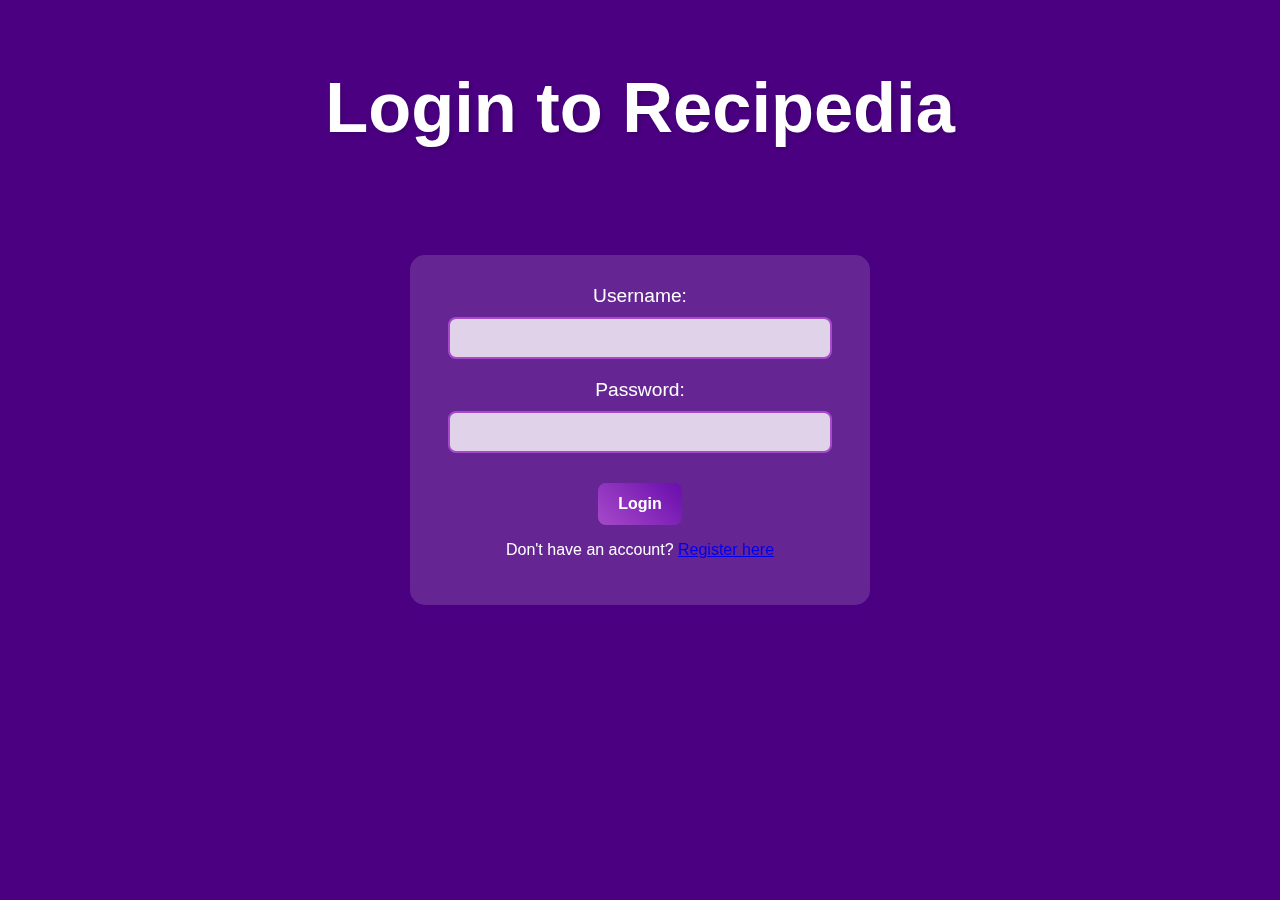
<file: target/classes/static/index.html>
<!DOCTYPE html>
<html lang="en">
<head>
    <meta charset="UTF-8">
    <meta name="viewport" content="width=device-width, initial-scale=1.0">
    <title>Login</title>
    <link rel="stylesheet" href="login.css">
</head>
<body>
    <header>
        <h1>Login to Recipedia</h1>
    </header>
    <div class="container">
        <form id="loginForm" action="/login" method="POST">
            <div class="input-section">
                <label for="username">Username:</label>
                <input type="text" id="username" name="username" required>
            </div>
            <div class="input-section">
                <label for="password">Password:</label>
                <input type="password" id="password" name="password" required>
            </div>
            <button type="submit">Login</button>
        </form>
        <div class="error" id="error" style="display: none; color: red;"></div>
        <p>Don't have an account? <a href="/register.html">Register here</a></p>
    </div>
    <script>
        const urlParams = new URLSearchParams(window.location.search);
        const error = urlParams.get('error');
        if (error) {
            document.getElementById('error').textContent = error;
            document.getElementById('error').style.display = 'block';
        }
    </script>
</body>
</html>
</file>
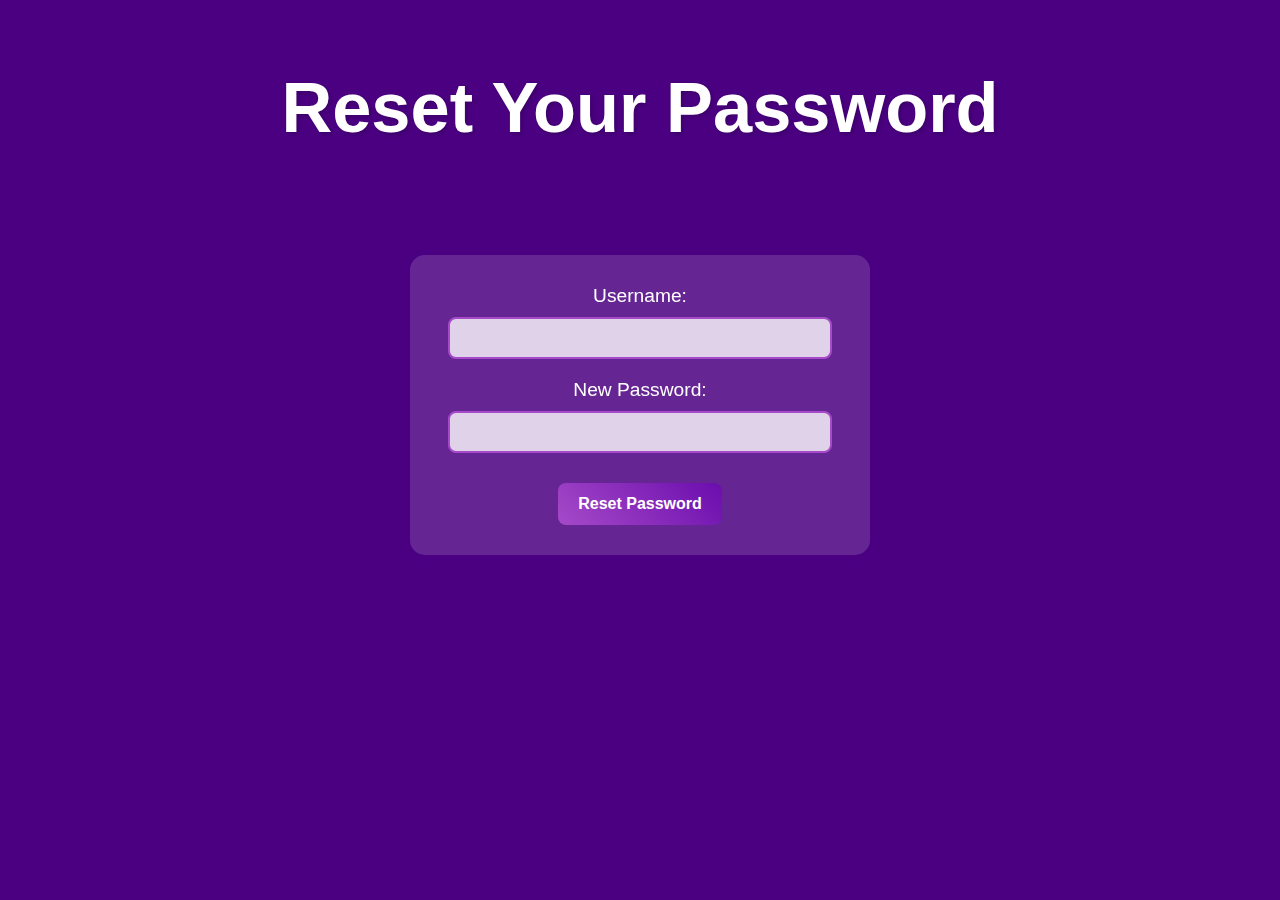
<file: target/classes/static/forget-password.html>
<!DOCTYPE html>
<html lang="en">
<head>
    <meta charset="UTF-8">
    <meta name="viewport" content="width=device-width, initial-scale=1.0">
    <title>Forget Password</title>
    <link rel="stylesheet" href="register.css"> <!-- Reusing the register.css for consistent design -->
</head>
<body>
    <header>
        <h1>Reset Your Password</h1>
    </header>
    <div class="container">
        <form id="forgetPasswordForm" action="/forget-password" method="POST">
            <div class="input-section">
                <label for="username">Username:</label>
                <input type="text" id="username" name="username" required>
            </div>
            <div class="input-section">
                <label for="newPassword">New Password:</label>
                <input type="password" id="newPassword" name="newPassword" required>
            </div>
            <button type="submit">Reset Password</button>
        </form>
        <div class="success" id="success" style="display: none; color: green;">
            Password reset successfully! Please go to the login page to access your account.
        </div>
    </div>
    <script>
        document.getElementById('forgetPasswordForm').addEventListener('submit', function(e) {
            e.preventDefault();

            const form = this;
            const formData = new FormData(form);

            // Send the form data manually using fetch (AJAX)
            fetch(form.action, {
                method: form.method,
                body: JSON.stringify({
                    username: formData.get('username'),
                    newPassword: formData.get('newPassword')
                }),
                headers: {
                    'Content-Type': 'application/json'
                }
            })
            .then(response => {
                if (response.ok) {
                    // Password reset succeeded!
                    form.style.display = 'none';
                    const successMessage = document.getElementById('success');
                    successMessage.style.display = 'block';
                    window.location.href = '/index.html';
                } else {
                    alert('Password reset failed. Please try again.');
                }
            })
            .catch(error => {
                console.error('Error submitting form:', error);
                alert('Something went wrong. Please try again.');
            });
        });
    </script>
</body>
</html>
</file>
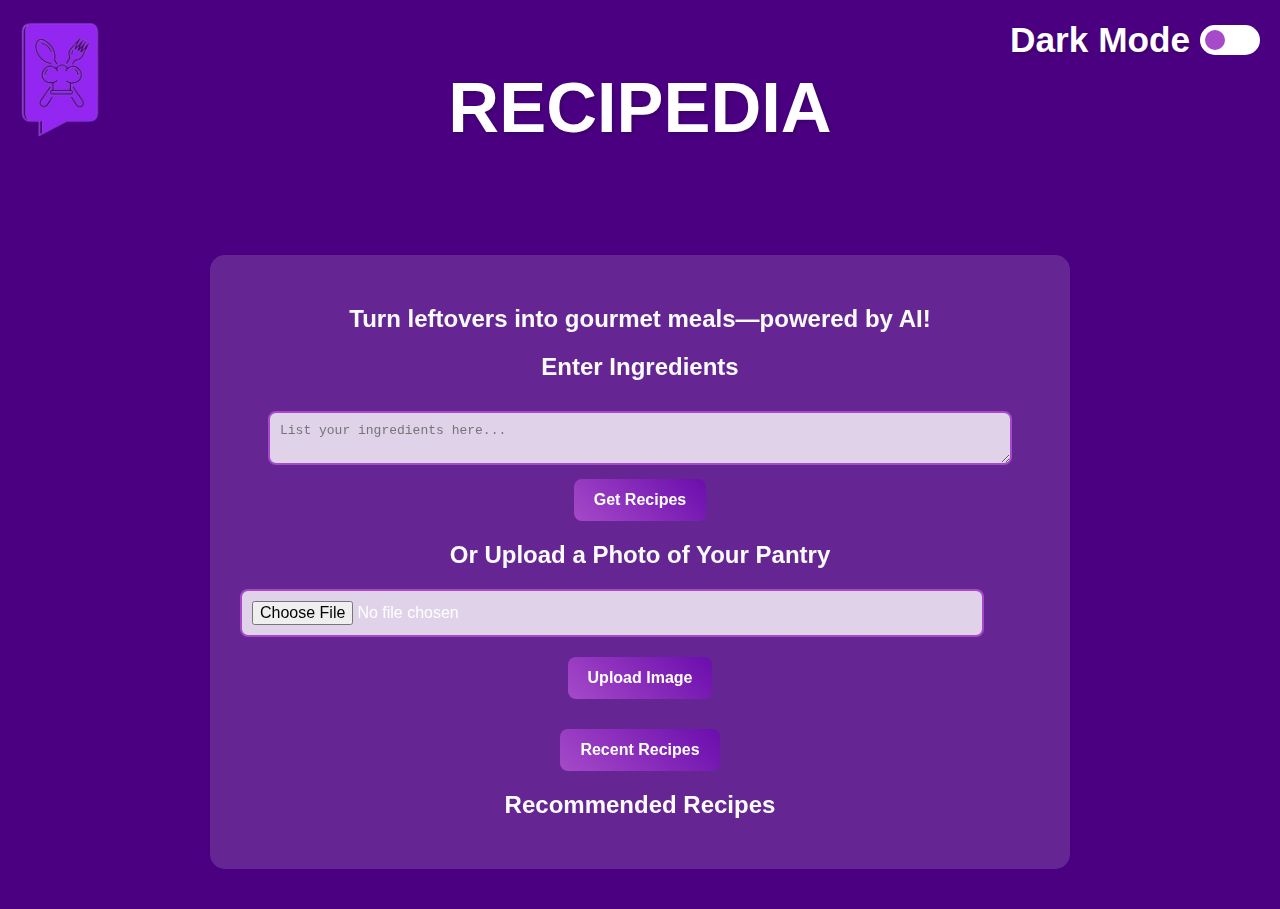
<file: target/classes/static/main.html>
<!DOCTYPE html>
<html lang="en">
<head>
    <meta charset="UTF-8">
    <meta name="viewport" content="width=device-width, initial-scale=1.0">
    <title>Recipe Recommender</title>
    <link rel="stylesheet" href="style.css">
</head>
<body>
    <header>
        <h1>RECIPEDIA</h1>
        <!-- Dark mode toggle -->
        <div class="toggle-container">
            <span class="toggle-text">Dark Mode</span>
            <input type="checkbox" id="dark-mode-toggle" />
            <label for="dark-mode-toggle" class="toggle-label">
                <span class="toggle-icon"></span>
            </label>
        </div>
    </header>
    <!-- Logo and main functionality -->
    <img src="logo.png" alt="Logo" class="logo">
    <div class="container">
        <h2>Turn leftovers into gourmet meals—powered by AI!</h2>
        <div class="input-section">
            <h2>Enter Ingredients</h2>
            <textarea id="ingredients" placeholder="List your ingredients here..."></textarea>
            <button id="getRecipesBtn">Get Recipes</button>
        </div>
        <div class="upload-section">
            <h2>Or Upload a Photo of Your Pantry</h2>
            <input type="file" id="imageUpload" accept="image/*">
            <button id="uploadImageBtn">Upload Image</button>
        </div>
        <!-- New Recent Recipes Button -->
        <div class="recent-section">
            <div class="recent-section">
                <button id="recentBtn" onclick="window.location.href='/recent.html'">Recent Recipes</button>
            </div>
        </div>
        <div id="loading" class="loader" style="display: none;"></div>
        <div id="recipes" class="recipes-section">
            <h2>Recommended Recipes</h2>
            <ul id="recipeList"></ul>
        </div>
    </div>
    <script src="script.js"></script>
</body>
</html>
</file>
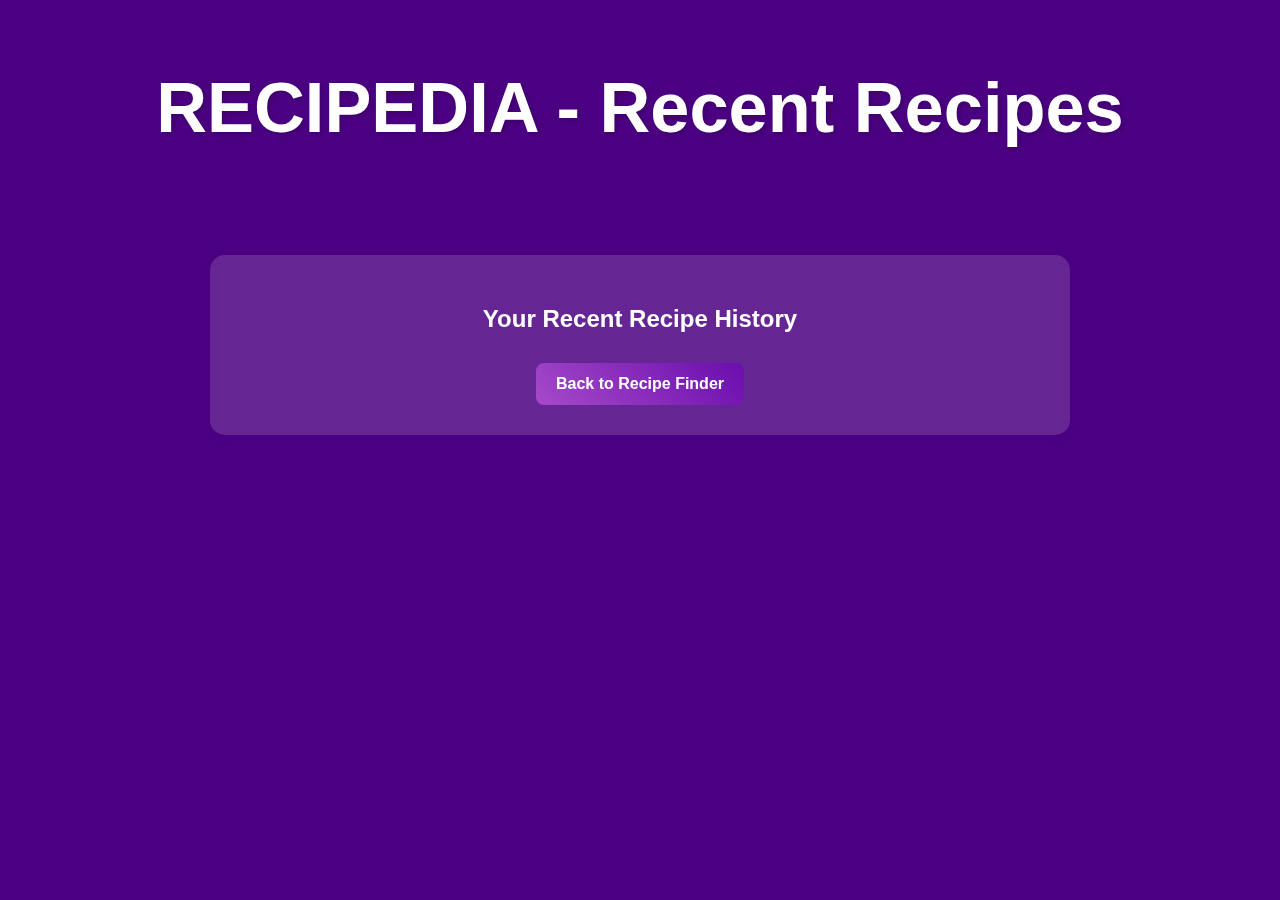
<file: target/classes/static/recent.html>
<!DOCTYPE html>
<html lang="en">
<head>
    <meta charset="UTF-8">
    <meta name="viewport" content="width=device-width, initial-scale=1.0">
    <title>Recent Recipes</title>
    <link rel="stylesheet" href="recent.css">
</head>
<body>
    <header>
        <h1>RECIPEDIA - Recent Recipes</h1>
    </header>
    <div class="container">
        <div class="recent-container">
            <h2>Your Recent Recipe History</h2>
            <div id="recentList"></div>
        </div>
        <button onclick="window.location.href='/main.html'">Back to Recipe Finder</button>
    </div>
    <script src="recent.js"></script>
</body>
</html>
</file>
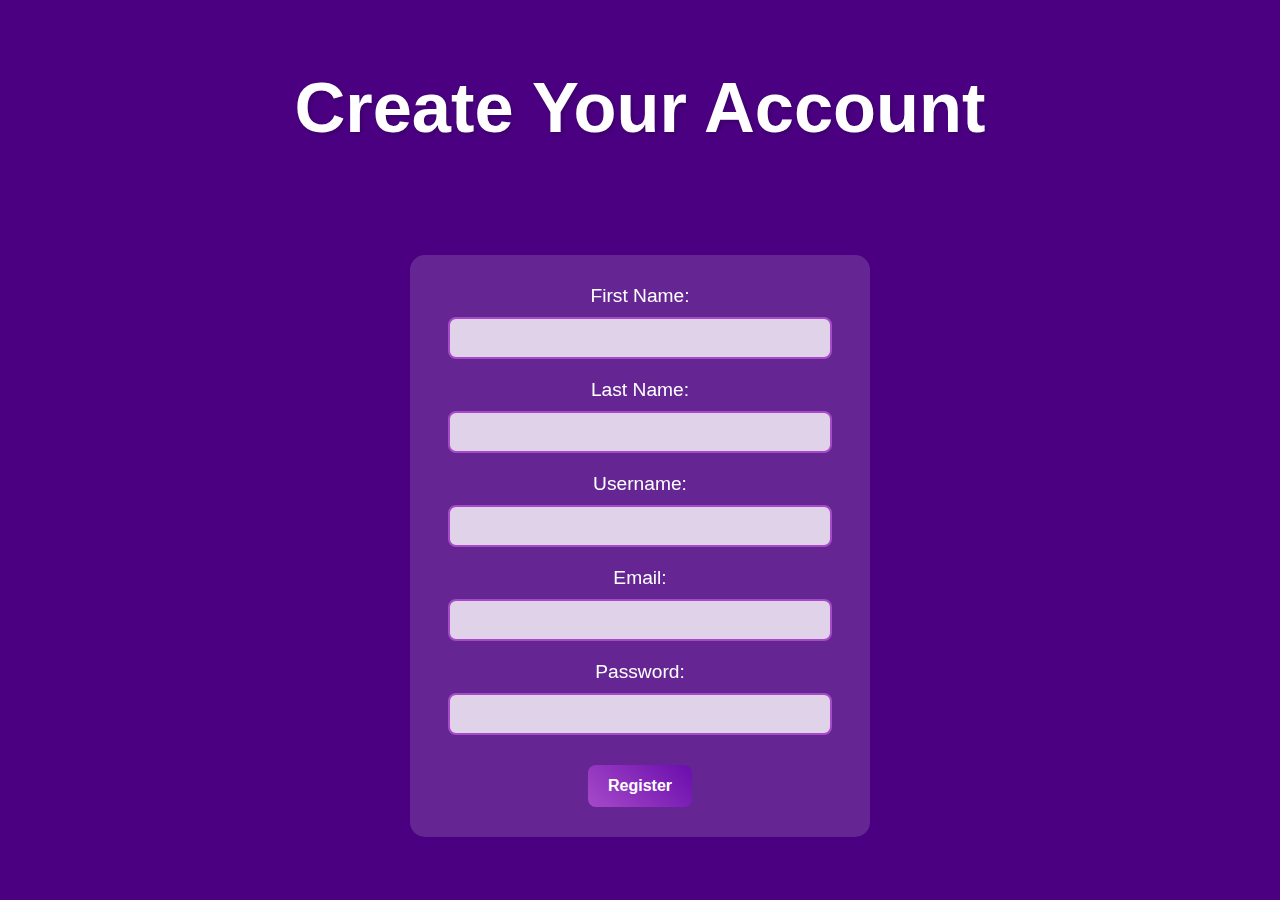
<file: target/classes/static/register.html>
<!DOCTYPE html>
<html lang="en">
<head>
    <meta charset="UTF-8">
    <meta name="viewport" content="width=device-width, initial-scale=1.0">
    <title>Register to Recipedia</title>
    <link rel="stylesheet" href="register.css">
</head>
<body>
    <header>
        <h1>Create Your Account</h1>
    </header>
    <div class="container">
        <form id="registerForm" action="/register" method="POST">
            <div class="input-section">
                <label for="firstName">First Name:</label>
                <input type="text" id="firstName" name="firstName" required>
            </div>
            <div class="input-section">
                <label for="lastName">Last Name:</label>
                <input type="text" id="lastName" name="lastName" required>
            </div>
            <div class="input-section">
                <label for="username">Username:</label>
                <input type="text" id="username" name="username" required>
            </div>
            <div class="input-section">
                <label for="email">Email:</label>
                <input type="email" id="email" name="email" required>
            </div>
            <div class="input-section">
                <label for="password">Password:</label>
                <input type="password" id="password" name="password" required>
            </div>
            <button type="submit">Register</button>
        </form>
        <div class="success" id="success" style="display: none; color: green;">
            User registered successfully! Please go to login page to access your account.
        </div>
    </div>
    <script>
        // Handle form submission
        document.getElementById('registerForm').addEventListener('submit', function(e) {
            e.preventDefault();
            
            // Submit the form
            this.submit();
            
            // Show success message
            document.getElementById('success').style.display = 'block';
            
            // Redirect to login page after 3 seconds
            setTimeout(() => {
                window.location.href = '/index.html';
            }, 3000);
        });
    </script>
</body>
</html>
</file>
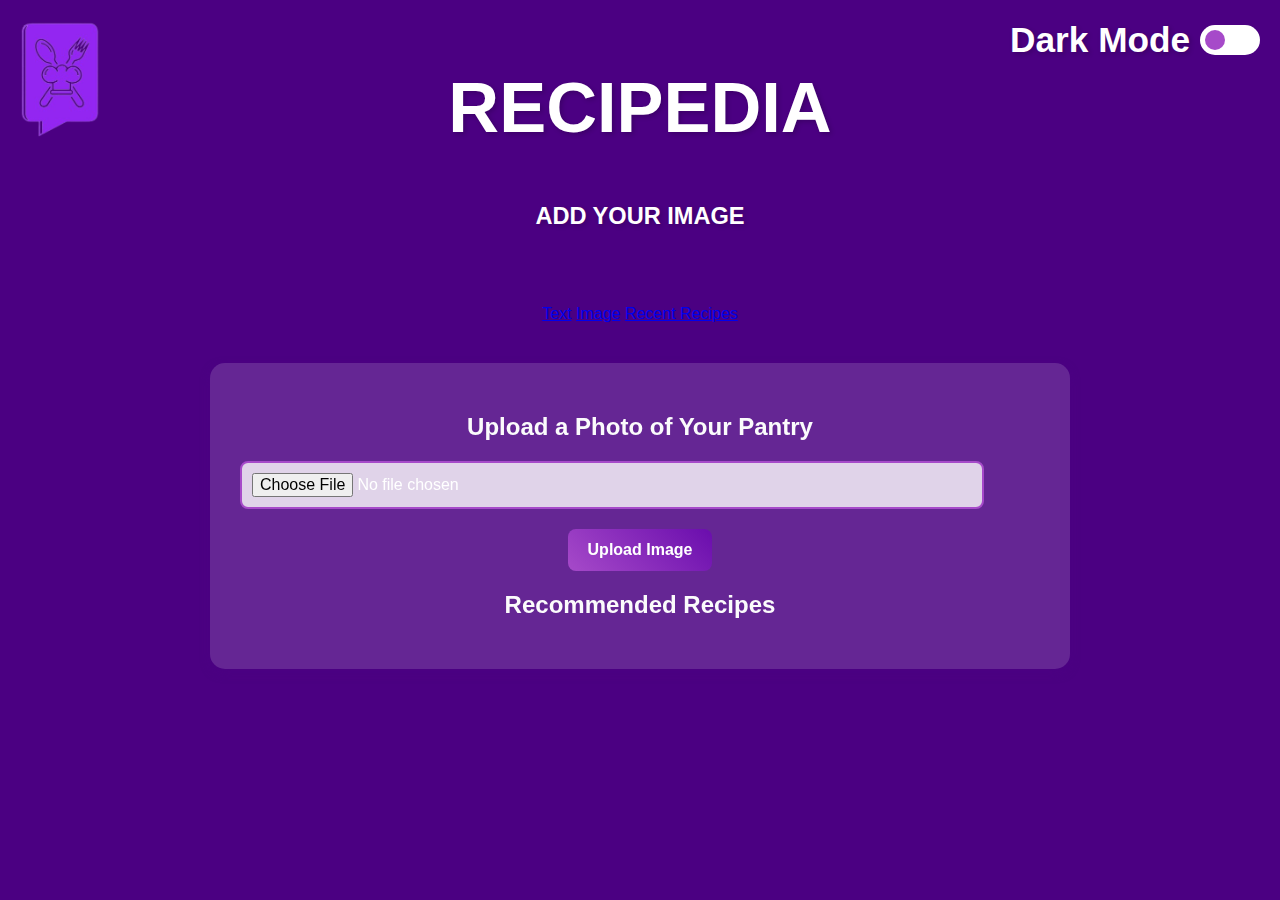
<file: target/classes/static/upload.html>
<!DOCTYPE html>
<html lang="en">
<head>
    <meta charset="UTF-8">
    <meta name="viewport" content="width=device-width, initial-scale=1.0">
    <title>Image Upload - Recipe Recommender</title>
    <link rel="stylesheet" href="style.css">
    <script src="https://cdnjs.cloudflare.com/ajax/libs/gsap/3.12.2/gsap.min.js"></script>
</head>
<body>
    <header>
        <h1>RECIPEDIA</h1>
        <h6>ADD YOUR IMAGE</h6>
        <!-- Dark mode toggle -->
        <div class="toggle-container">
            <span class="toggle-text">Dark Mode</span>
            <input type="checkbox" id="dark-mode-toggle" />
            <label for="dark-mode-toggle" class="toggle-label">
                <span class="toggle-icon"></span>
            </label>
        </div>
    </header>

    <!-- Sidebar Menu -->
    <div class="sidebar">
        <a href="#" class="sidebar-link" data-target="main.html">Text</a>
        <a href="#" class="sidebar-link" data-target="upload.html">Image</a>
        <a href="#" class="sidebar-link" data-target="recent.html">Recent Recipes</a>
    </div> 

    <!-- Logo -->
    <img src="logo.png" alt="Logo" class="logo">

    <div class="container">
        <h2>Upload a Photo of Your Pantry</h2>
        <input type="file" id="imageUpload" accept="image/*">
        <button id="uploadImageBtn">Upload Image</button>
        <div id="loading" class="loader" style="display: none;"></div>
        <div id="recipes" class="recipes-section">
            <h2>Recommended Recipes</h2>
            <ul id="recipeList"></ul>
        </div>
    </div>

    <script src="upload.js"></script>
    <script>
        document.querySelectorAll('.sidebar-link').forEach(link => {
            link.addEventListener('click', function(e) {
                e.preventDefault();
        
                // Animate fade out effect
                gsap.to('body', { 
                    opacity: 0, 
                    duration: 0.5, 
                    onComplete: () => {
                        window.location.href = this.getAttribute('data-target');
                    }
                });
            });
        });
        
        // Optional: Animate fade in when page loads
        gsap.from('body', { opacity: 0, duration: 0.5 });
    </script>
</body>
</html>
</file>
<file: target/classes/static/login.css>
body {
    font-family: 'Poppins', sans-serif;
    background: linear-gradient(to right, #4b0082);
    color: white;
    margin: 0;
    padding: 0;
    text-align: center;
    transition: background 0.5s ease, color 0.5s ease;
}

header {
    background: rgba(75, 0, 130, 0.9);
    color: white;
    padding: 20px;
    font-size: 2.2em;
    font-weight: bold;
    text-shadow: 2px 2px 5px rgba(0, 0, 0, 0.2);
    position: relative;
    transition: background 0.5s ease, color 0.5s ease;
}

.container {
    max-width: 400px;
    margin: 40px auto;
    padding: 30px;
    background: rgba(255, 255, 255, 0.15);
    backdrop-filter: blur(10px);
    border-radius: 15px;
    box-shadow: 0 4px 10px rgba(75, 0, 130, 0.8);
    animation: fadeIn 1s ease-in-out;
    transition: background 0.5s ease, color 0.5s ease;
}

h1 {
    color: #ffffff;
    transition: color 0.5s ease;
}

label {
    display: block;
    margin-bottom: 10px;
    font-size: 1.2em;
    color: #ffffff;
}

input[type="text"], input[type="password"] {
    width: 90%;
    padding: 10px;
    border: 2px solid #a64ac9;
    border-radius: 8px;
    background: rgba(255, 255, 255, 0.8);
    font-size: 1em;
    margin-bottom: 20px;
    transition: all 0.3s ease-in-out, background 0.5s ease, border-color 0.5s ease;
}

input[type="text"]:focus, input[type="password"]:focus {
    border-color: #fff;
    background: rgba(255, 255, 255, 1);
}

button {
    background: linear-gradient(45deg, #a64ac9, #6a0dad);
    color: white;
    font-weight: bold;
    padding: 12px 20px;
    border: none;
    border-radius: 8px;
    cursor: pointer;
    transition: all 0.3s ease-in-out, background 0.5s ease;
    font-size: 1em;
    margin-top: 10px;
}

button:hover {
    background: linear-gradient(45deg, #6a0dad, #a64ac9);
    transform: scale(1.05);
}
</file>
<file: target/classes/static/register.css>
body {
    font-family: 'Poppins', sans-serif;
    background: linear-gradient(to right, #4b0082);
    color: white;
    margin: 0;
    padding: 0;
    text-align: center;
    transition: background 0.5s ease, color 0.5s ease;
}

header {
    background: rgba(75, 0, 130, 0.9);
    color: white;
    padding: 20px;
    font-size: 2.2em;
    font-weight: bold;
    text-shadow: 2px 2px 5px rgba(0, 0, 0, 0.2);
    position: relative;
    transition: background 0.5s ease, color 0.5s ease;
}

.container {
    max-width: 400px;
    margin: 40px auto;
    padding: 30px;
    background: rgba(255, 255, 255, 0.15);
    backdrop-filter: blur(10px);
    border-radius: 15px;
    box-shadow: 0 4px 10px rgba(75, 0, 130, 0.8);
    animation: fadeIn 1s ease-in-out;
    transition: background 0.5s ease, color 0.5s ease;
}

h1 {
    color: #ffffff;
    transition: color 0.5s ease;
}

label {
    display: block;
    margin-bottom: 10px;
    font-size: 1.2em;
    color: #ffffff;
}

input[type="text"],
input[type="email"],
input[type="password"] {
    width: 90%;
    padding: 10px;
    border: 2px solid #a64ac9;
    border-radius: 8px;
    background: rgba(255, 255, 255, 0.8);
    font-size: 1em;
    margin-bottom: 20px;
    transition: all 0.3s ease-in-out, background 0.5s ease, border-color 0.5s ease;
}

input[type="text"]:focus,
input[type="email"]:focus,
input[type="password"]:focus {
    border-color: #fff;
    background: rgba(255, 255, 255, 1);
}

button {
    background: linear-gradient(45deg, #a64ac9, #6a0dad);
    color: white;
    font-weight: bold;
    padding: 12px 20px;
    border: none;
    border-radius: 8px;
    cursor: pointer;
    transition: all 0.3s ease-in-out, background 0.5s ease;
    font-size: 1em;
    margin-top: 10px;
}

button:hover {
    background: linear-gradient(45deg, #6a0dad, #a64ac9);
    transform: scale(1.05);
}
</file>
<file: target/classes/static/style.css>
body {
    font-family: 'Poppins', sans-serif;
    background: linear-gradient(to right, #4b0082);
    color: white;
    margin: 0;
    padding: 0;
    text-align: center;
    transition: background 0.5s ease, color 0.5s ease;
}

header {
    background: rgba(75, 0, 130, 0.9);
    color: white;
    padding: 20px;
    font-size: 2.2em;
    font-weight: bold;
    text-shadow: 2px 2px 5px rgba(0, 0, 0, 0.2);
    position: relative;
    transition: background 0.5s ease, color 0.5s ease;
}

.container {
    max-width: 800px;
    margin: 40px auto;
    padding: 30px;
    background: rgba(255, 255, 255, 0.15);
    backdrop-filter: blur(10px);
    border-radius: 15px;
    box-shadow: 0 4px 10px rgba(75, 0, 130, 0.8);
    animation: fadeIn 1s ease-in-out;
    transition: background 0.5s ease, color 0.5s ease;
}

h1 {
    color: #ffffff;
    transition: color 0.5s ease;
}

h2 {
    color: #fbfbfc;
    transition: color 0.5s ease;
}

.input-section, .upload-section, .recipes-section {
    margin-bottom: 20px;
}

textarea, input[type="file"] {
    width: 90%;
    padding: 10px;
    border: 2px solid #a64ac9;
    border-radius: 8px;
    background: rgba(255, 255, 255, 0.8);
    font-size: 1em;
    margin-top: 10px;
    transition: all 0.3s ease-in-out, background 0.5s ease, border-color 0.5s ease;
}

textarea:focus, input[type="file"]:focus {
    border-color: #fff;
    background: rgba(255, 255, 255, 1);
}

button {
    background: linear-gradient(45deg, #a64ac9, #6a0dad);
    color: white;
    font-weight: bold;
    padding: 12px 20px;
    border: none;
    border-radius: 8px;
    cursor: pointer;
    transition: all 0.3s ease-in-out, background 0.5s ease;
    font-size: 1em;
    margin-top: 10px;
}

button:hover {
    background: linear-gradient(45deg, #6a0dad, #a64ac9);
    transform: scale(1.05);
}

input[type="file"] {
    display: block;
    margin-bottom: 10px;
}

#recipeList li {
    padding: 15px;
    background: rgba(255, 255, 255, 0.15);
    background-color: #fafafa;
    margin: 10px 0;
    border-radius: 10px;
    text-align: left;
    color: #4b0082;
    line-height: 1.5;
    transition: transform 0.3s ease-in-out, background 0.5s ease;
}

#recipeList li:hover {
    transform: scale(1.02);
}

.logo {
    position: absolute;
    top: 20px;
    left: 20px;
    width: 80px;
    height: auto;
}

.loader {
    border: 8px solid rgba(255, 255, 255, 0.3);
    border-top: 8px solid #ffdd57;
    border-radius: 50%;
    width: 60px;
    height: 60px;
    animation: spin 1.5s linear infinite;
    margin: 20px auto;
}

@keyframes spin {
    0% { transform: rotate(0deg); }
    100% { transform: rotate(360deg); }
}

.toggle-container {
    position: absolute;
    top: 20px;
    right: 20px;
    display: flex;
    align-items: center;
}

.toggle-text {
    margin-right: 10px;
    font-size: 1em;
    color: white;
    transition: color 0.5s ease;
}

#dark-mode-toggle {
    display: none;
}

.toggle-label {
    display: inline-block;
    width: 60px;
    height: 30px;
    background-color: #fff;
    border-radius: 15px;
    cursor: pointer;
    transition: background-color 0.3s ease-in-out;
    position: relative;
}

.toggle-icon {
    position: absolute;
    top: 5px;
    left: 5px;
    width: 20px;
    height: 20px;
    background-color: #a64ac9;
    border-radius: 50%;
    transition: transform 0.3s ease-in-out;
}

#dark-mode-toggle:checked + .toggle-label {
    background-color: #333;
}

#dark-mode-toggle:checked + .toggle-label .toggle-icon {
    transform: translateX(30px);
}

.dark-mode {
    background-color: #0c0c0c;
    color: #fff;
}

.dark-mode body {
    background-color: #0c0c0c;
    background: none;
}

.dark-mode header {
    background-color: #0c0c0c;
}

.dark-mode .container {
    background-color: #333;
    backdrop-filter: blur(10px);
}

.dark-mode h1, .dark-mode h2 {
    color: #fff;
}

.dark-mode textarea, .dark-mode input[type="file"] {
    background-color: #666;
    border-color: #fff;
}

.dark-mode button {
    background: linear-gradient(45deg, #6a0dad, #a64ac9);
    color: #fff;
}

.dark-mode button:hover {
    background: linear-gradient(45deg, #a64ac9, #6a0dad);
    transform: scale(1.05);
}

.dark-mode .loader {
    border: 8px solid rgba(255, 255, 255, 0.3);
    border-top: 8px solid #ffdd57;
    border-radius: 50%;
    width: 60px;
    height: 60px;
    animation: spin 1.5s linear infinite;
    margin: 20px auto;
}

.dark-mode #recipeList li {
    background-color: #666;
    border-radius: 10px;
    color: #fff;
}
</file>
<file: target/classes/static/recent.css>
body {
    font-family: 'Poppins', sans-serif;
    background: linear-gradient(to right, #4b0082);
    color: white;
    margin: 0;
    padding: 0;
    text-align: center;
}

header {
    background: rgba(75, 0, 130, 0.9);
    color: white;
    padding: 20px;
    font-size: 2.2em;
    font-weight: bold;
    text-shadow: 2px 2px 5px rgba(0, 0, 0, 0.2);
}

.container {
    max-width: 800px;
    margin: 40px auto;
    padding: 30px;
    background: rgba(255, 255, 255, 0.15);
    backdrop-filter: blur(10px);
    border-radius: 15px;
    box-shadow: 0 4px 10px rgba(75, 0, 130, 0.8);
}

.recent-container {
    margin-bottom: 20px;
}

button {
    background: linear-gradient(45deg, #a64ac9, #6a0dad);
    color: white;
    font-weight: bold;
    padding: 12px 20px;
    border: none;
    border-radius: 8px;
    cursor: pointer;
    font-size: 1em;
    margin-top: 10px;
}

button:hover {
    background: linear-gradient(45deg, #6a0dad, #a64ac9);
    transform: scale(1.05);
}

.history-item {
    padding: 15px;
    background: rgba(255, 255, 255, 0.15);
    margin: 10px 0;
    border-radius: 10px;
    text-align: left;
    color: #4b0082;
    line-height: 1.5;
}
</file>
